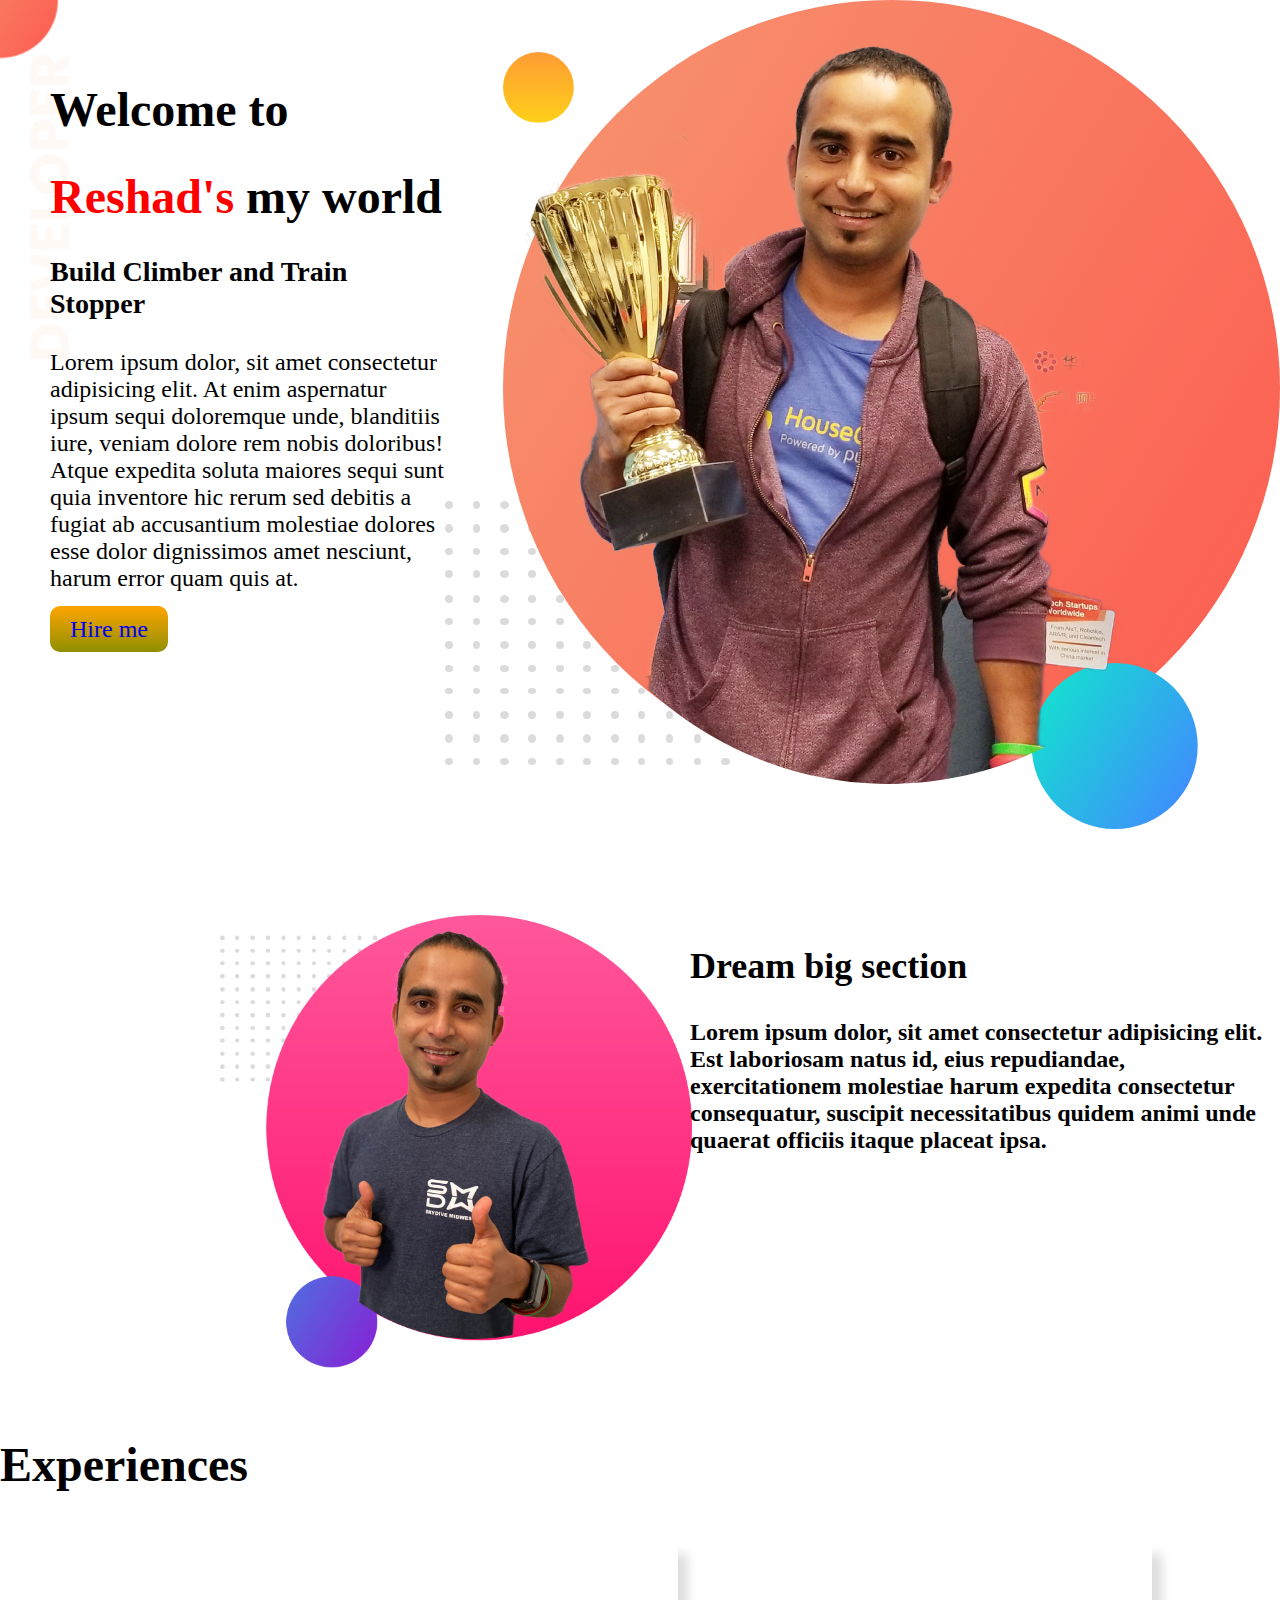
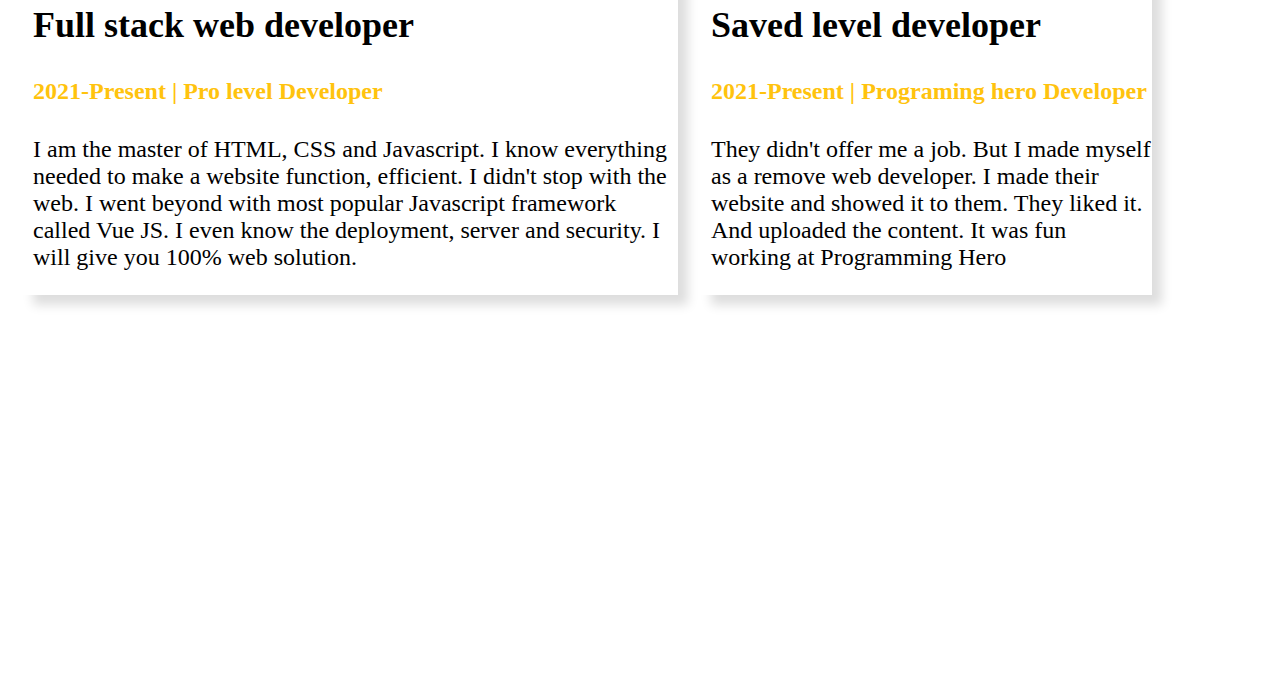
<file: first-website.html>
<!DOCTYPE html>
<html lang="en">
<head>
    <meta charset="UTF-8">
    <meta http-equiv="X-UA-Compatible" content="IE=edge">
    <meta name="viewport" content="width=device-width, initial-scale=1.0">
    <title>Me</title>
<link rel="stylesheet" href="first-website.css">
</head>
<body>
    <section class="top flexible">
       <div class="half-width">
        <h1>Welcome to</h1>
        <h1><span style="color: red;">Reshad's </span> my world</h1>
        <h3>Build Climber and Train Stopper</h3>
        <p>Lorem ipsum dolor, sit amet consectetur adipisicing elit. At enim aspernatur ipsum sequi doloremque unde, blanditiis iure, veniam dolore rem nobis doloribus! Atque expedita soluta maiores sequi sunt quia inventore hic rerum sed debitis a fugiat ab accusantium molestiae dolores esse dolor dignissimos amet nesciunt, harum error quam quis at.</p>
        <a class="link" href="https://github.com/" target="_blank">Hire me</a>
       </div>
       <div class="half-width1" ><img src="jhankar.png"></div>
    </section>
       <section class="ig flexible"> 
        <div class="half-width"><img src="jhankar2.png"></div>
        <div class="half-width">
            <h2>Dream big section</h2>
            <h4>Lorem ipsum dolor, sit amet consectetur adipisicing elit. Est laboriosam natus id, eius repudiandae, exercitationem molestiae harum expedita consectetur consequatur, suscipit necessitatibus quidem animi unde quaerat officiis itaque placeat ipsa.</h4>
        </div>
       </section>
      
        <h1>Experiences</h1>
        <div class="ammu">
            <div class="experience-item">
                <h2>Full stack web developer</h2>
                <h4><span style="color: rgb(255, 195, 14);">2021-Present | Pro level Developer</span></h4>
                <p>I am the master of HTML, CSS and Javascript. I know everything needed to make a website function, efficient. I didn't stop with the web. I went beyond with most popular Javascript framework called Vue JS. I even know the deployment, server and security. I will give you 100% web solution.</p>
            </div>
            <div class="experience-item">
                <h2>Saved level developer</h2>
                <h4> <span style="color:rgb(255, 195, 14) ;">2021-Present | Programing hero Developer</span></h4>
                <p>They didn't offer me a job. But I made myself as a remove web developer. I made their website and showed it to them. They liked it. And uploaded the content. It was fun working at Programming Hero</p>
            </div>
        </div>
        <div class="o">

        </div>
</body>
</html>
</file>
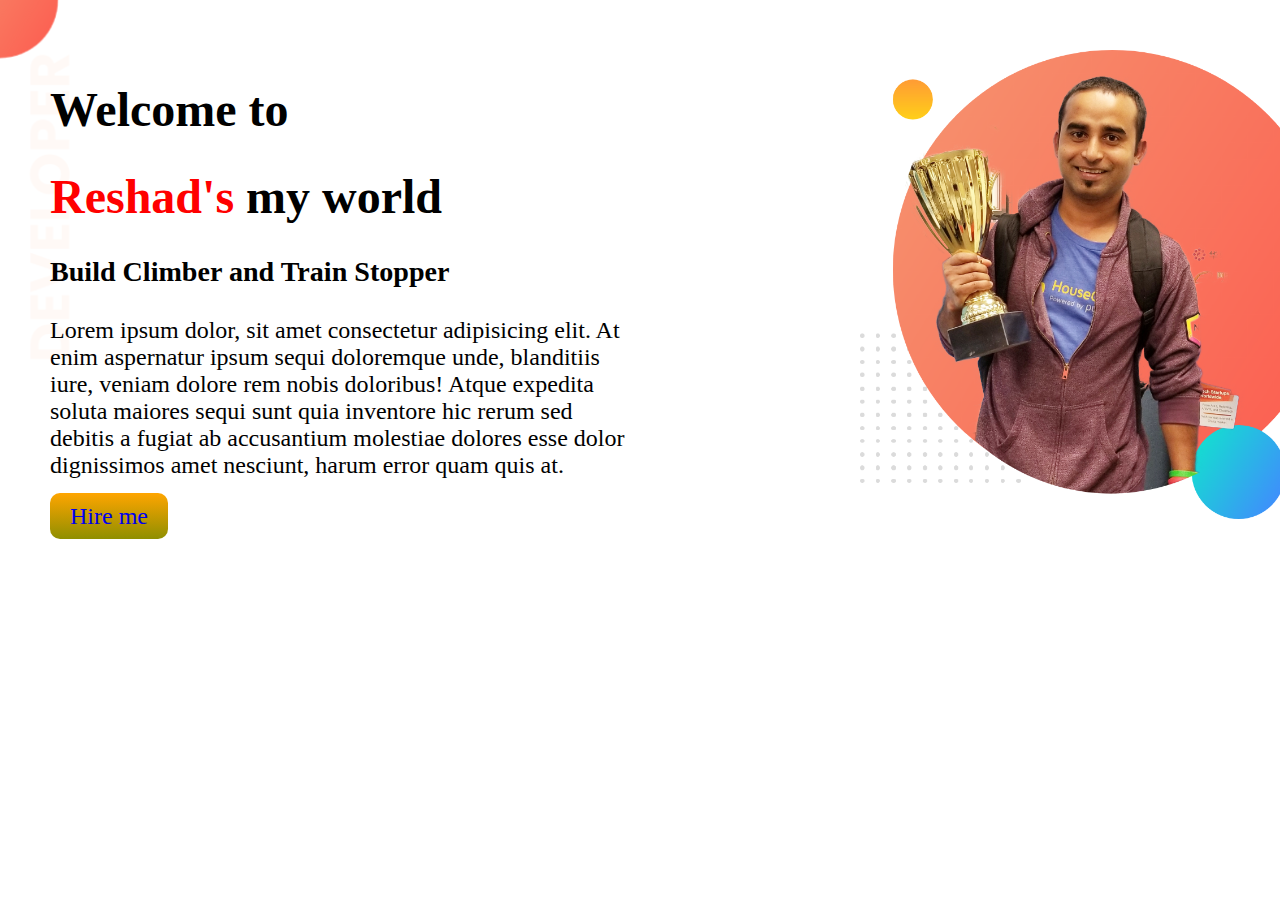
<file: gfadf.html>
<!DOCTYPE html>
<html lang="en">
<head>
    <meta charset="UTF-8">
    <meta http-equiv="X-UA-Compatible" content="IE=edge">
    <meta name="viewport" content="width=device-width, initial-scale=1.0">
    <title>Me</title>
<link rel="stylesheet" href="first-website.css">
</head>
<body>
    <section class="top">
       <div class="half-width">
        <h1>Welcome to</h1>
        <h1><span style="color: red;">Reshad's </span> my world</h1>
        <h3>Build Climber and Train Stopper</h3>
        <p>Lorem ipsum dolor, sit amet consectetur adipisicing elit. At enim aspernatur ipsum sequi doloremque unde, blanditiis iure, veniam dolore rem nobis doloribus! Atque expedita soluta maiores sequi sunt quia inventore hic rerum sed debitis a fugiat ab accusantium molestiae dolores esse dolor dignissimos amet nesciunt, harum error quam quis at.</p>
        <a class="link" href="https://github.com/" target="_blank">Hire me</a>
       </div>
       <div class="half-width" ><img src="jhankar.png"></div>
    </section>
        
</body>
</html>
</file>
<file: first-website.css>
body{
font-family: 'Arima', cursive;
font-family: 'Dancing Script', cursive;
font-family: 'Fira Sans', sans-serif;
font-family: 'Overpass', sans-serif;
font-family: 'Rubik Moonrocks', cursive;
font-size: x-large;
margin: 0;
}
section{
    display: flex;
    padding-bottom: 30px;
}
.half-width{
    width: 50%;
    padding-top: 50px;
    padding-left: 50px;

}
.half-width img{
    width: 80%;
    padding-left: 170px;
}
.link{
    text-decoration: none;
    /* background-color: orange; */
    background-image: linear-gradient(orange,rgb(143, 143, 1));
    padding: 10px 20px;
    border-radius: 10px;
}
.top{
    background-image: url(top-banner.png);
    background-repeat: no-repeat
}
.ig{
    display: flex;
}
.flexible{

}
.ammu{
    width: 90%;
    display: flex;
    padding-top: 20px;
}
.experience-item{
    
    margin-left:2% ;
    padding-top: 30px;
    padding-left: 10px;
    box-shadow: 10px 10px 10px rgb(222, 222, 222);
}
.o{
    padding-bottom: 400px;
}
</file>
